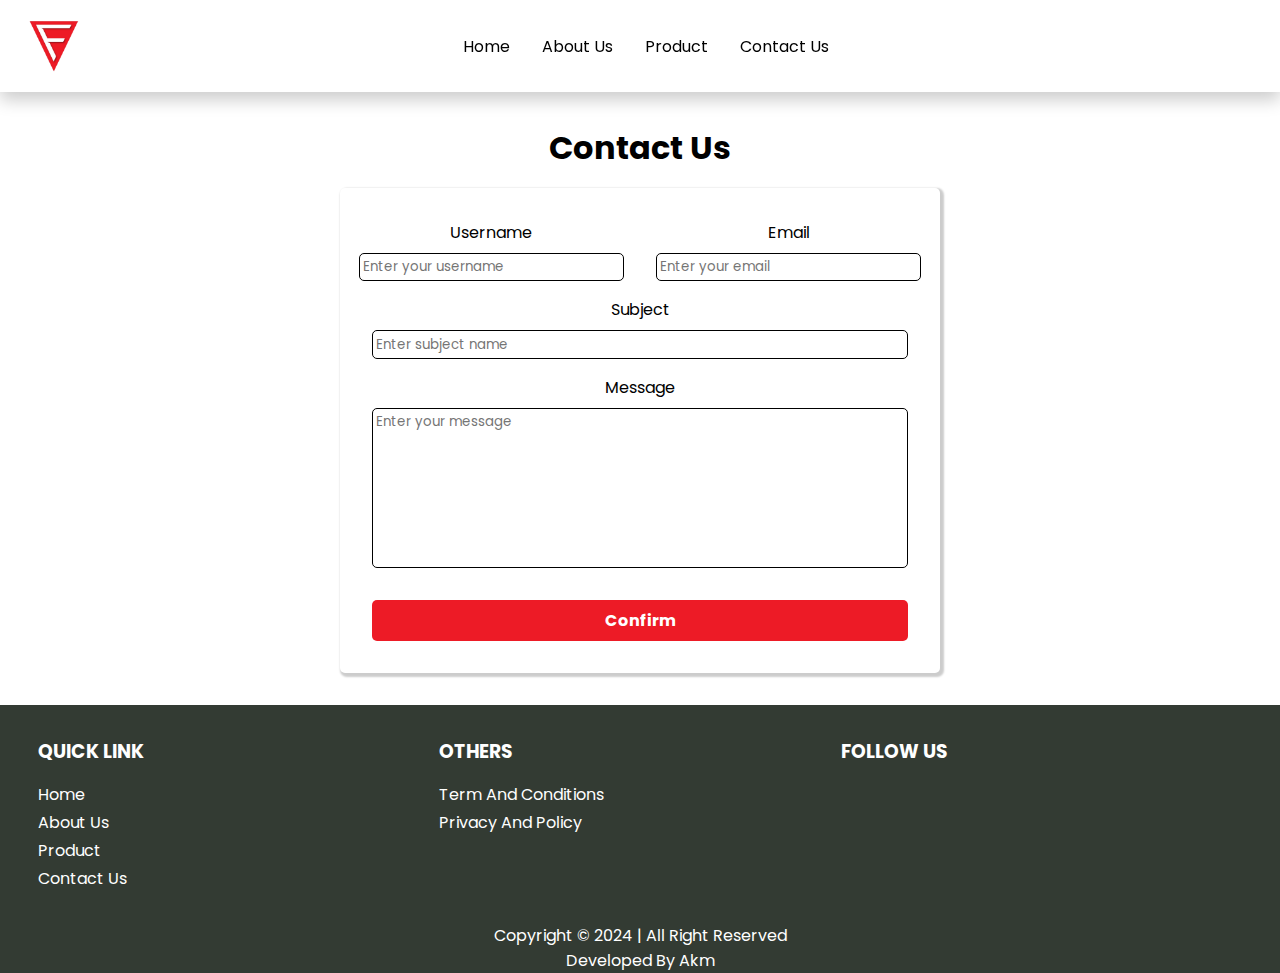
<file: html/contact.html>
<!DOCTYPE html>
<html lang="en">

<head>
    <meta charset="UTF-8">
    <meta name="viewport" content="width=device-width, initial-scale=1.0">
    <title>Contact Us</title>
    <link rel="icon" type="image/png" href="../img/logo.png">
    <link rel="stylesheet" type="text/css" href="../css/style.css">
    <link rel="stylesheet" href="https://cdnjs.cloudflare.com/ajax/libs/font-awesome/6.6.0/css/all.min.css"
        integrity="sha512-Kc323vGBEqzTmouAECnVceyQqyqdsSiqLQISBL29aUW4U/M7pSPA/gEUZQqv1cwx4OnYxTxve5UMg5GT6L4JJg=="
        crossorigin="anonymous" referrerpolicy="no-referrer" />
</head>

<body>
    <header>
        <div class="logo">
            <a href="index.html"><img src="../img/logo.png"></a>
        </div>
        <div class="menu">
            <ul>
                <li><a href="index.html">home</a></li>
                <li><a href="about.html">about us</a></li>
                <li><a href="product.html">product</a></li>
                <li><a href="contact.html">contact us</a></li>
            </ul>
        </div>
        <div class="icon">
            <ul>
                <li><a href="login.html"><i class="fa fa-user"></i></a></li>
                <li><a href="#"><i class="fa fa-heart"></i></a></li>
                <li><a href="#"><i class="fa fa-shopping-cart"></i></a></li>
            </ul>
        </div>
    </header>

    <main class="contact">
        <h1>contact us</h1>
        <section class="contact-container">
            <form>
                <section class="box">
                    <section class="input">
                        <label>username</label>
                        <input type="text" placeholder="Enter your username">
                    </section>
                    <section class="input">
                        <label>email</label>
                        <input type="email" placeholder="Enter your email">
                    </section>
                </section>
                <section class="box1">
                    <section class="input">
                        <label>subject</label>
                        <input type="text" placeholder="Enter subject name">
                    </section>
                </section>
                <section class="box2">
                    <section class="input">
                        <label>Message</label>
                        <textarea maxlength="150" placeholder="Enter your message"></textarea>
                    </section> 
                </section>
                <section class="box3">
                   <input type="submit" value="confirm">
                </section>
            </form>
        </section>
    </main>

    <footer>
        <div class="footerbox">
            <h3>quick link</h3>
            <ul>
                <li><a href="index.html"><i class="fa fa-arrow-right"></i> home</a></li>
                <li><a href="about.html"><i class="fa fa-arrow-right"></i> about us</a></li>
                <li><a href="product.html"><i class="fa fa-arrow-right"></i> product</a></li>
                <li><a href="contact.html"><i class="fa fa-arrow-right"></i> contact us</a></li>
            </ul>
        </div>
        <div class="footerbox">
            <h3>others</h3>
            <ul>
                <li><a href="#"><i class="fa fa-arrow-right"></i> term and conditions</a></li>
                <li><a href="#"><i class="fa fa-arrow-right"></i> privacy and policy</a></li>
            </ul>
        </div>
        <div class="socialbox">
            <h3>follow us</h3>
            <ul>
                <li><a href="https://www.facebook.com/" target="_blank" class="fb"><i class="fab fa-facebook"></i></a>
                </li>
                <li><a href="https://web.telegram.org/a/" target="_blank" class="tg"><i class="fab fa-telegram"></i></a>
                </li>
                <li><a href="https://www.viber.com/en/" target="_blank" class="vb"><i class="fab fa-viber"></i></a></li>
                <li><a href="https://www.instagram.com/" target="_blank" class="in"><i class="fab fa-instagram"></i></a>
                </li>
                <li><a href="https://www.tiktok.com/" target="_blank" class="tik"><i class="fab fa-tiktok"></i></a></li>
            </ul>
        </div>
    </footer>
    <div class="copyright">
        <p>copyright &copy; 2024 | all right reserved</p>
        <p>developed by akm</p>
    </div>
</body>

</html>
</file>
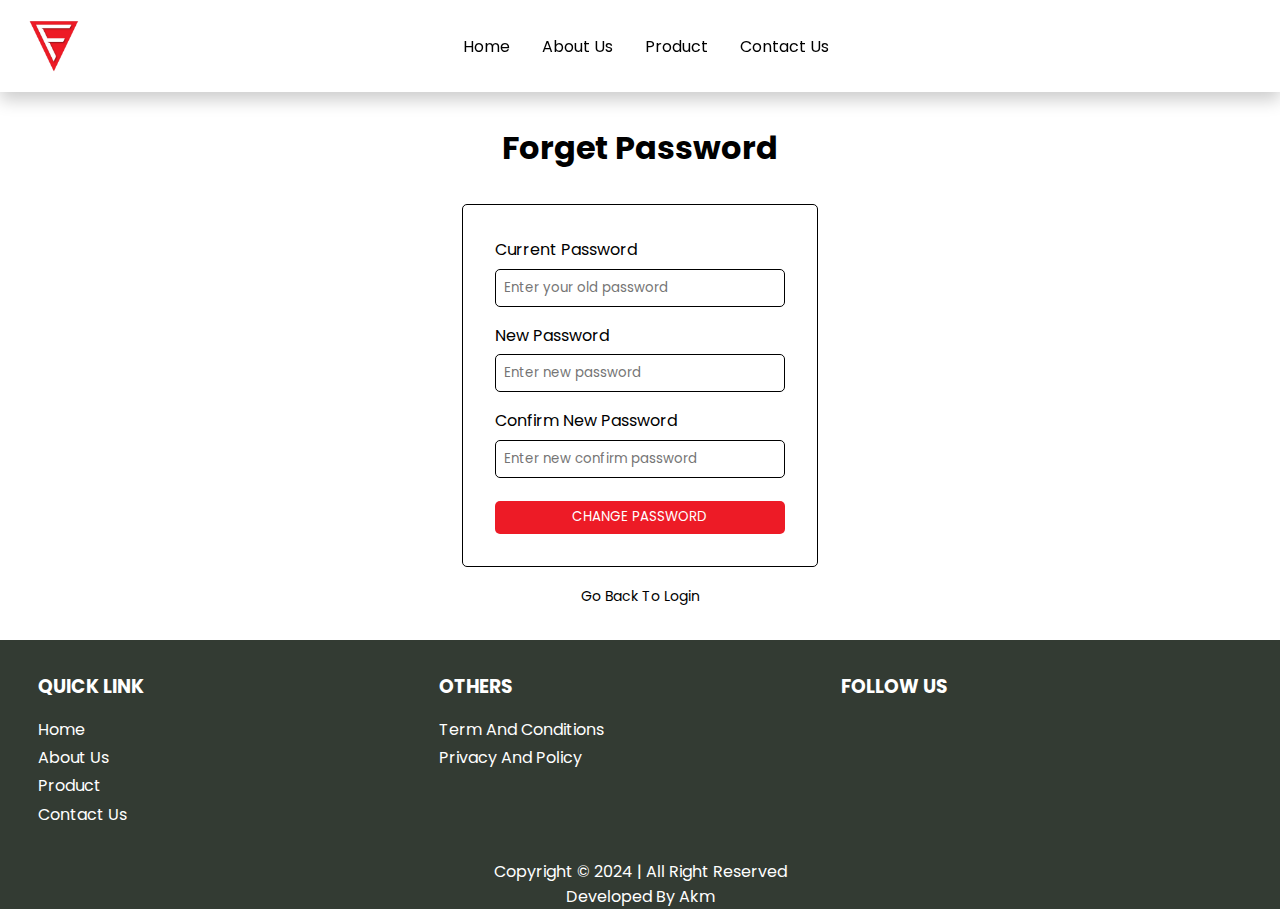
<file: html/forget.html>
<!DOCTYPE html>
<html lang="en">

<head>
    <meta charset="UTF-8">
    <meta name="viewport" content="width=device-width, initial-scale=1.0">
    <title>Forget Password</title>
    <link rel="stylesheet" type="text/css" href="../css/style.css">
    <link rel="stylesheet" href="https://cdnjs.cloudflare.com/ajax/libs/font-awesome/6.6.0/css/all.min.css"
        integrity="sha512-Kc323vGBEqzTmouAECnVceyQqyqdsSiqLQISBL29aUW4U/M7pSPA/gEUZQqv1cwx4OnYxTxve5UMg5GT6L4JJg=="
        crossorigin="anonymous" referrerpolicy="no-referrer" />
</head>

<body>
    <header>
        <div class="logo">
            <a href="index.html"><img src="../img/logo.png"></a>
        </div>
        <div class="menu">
            <ul>
                <li><a href="index.html">home</a></li>
                <li><a href="about.html">about us</a></li>
                <li><a href="product.html">product</a></li>
                <li><a href="contact.html">contact us</a></li>
            </ul>
        </div>
        <div class="icon">
            <ul>
                <li><a href="login.html"><i class="fa fa-user"></i></a></li>
                <li><a href="#"><i class="fa fa-heart"></i></a></li>
                <li><a href="#"><i class="fa fa-shopping-cart"></i></a></li>
            </ul>
        </div>
    </header>

    <main class="forget-password">
        <h1>forget password</h1>
        <form>
            <div class="forget-box">
                <div class="f-input">
                    <label>current password</label>
                    <input type="password" required placeholder="Enter your old password">
                </div>
            </div>
            <div class="forget-box">
                <div class="f-input">
                    <label>new password</label>
                    <input type="password" required placeholder="Enter new password">
                </div>
            </div>
            <div class="forget-box">
                <div class="f-input">
                    <label>confirm new password</label>
                    <input type="password" required placeholder="Enter new confirm password">
                </div>
            </div>
            <div>
                <button class="button">
                    change password
                </button>
            </div>
            </div>
        </form>
        <div class="goback">
            <a href="login.html"><i class="fa fa-arrow-left"></i> go back to login</a>
        </div>
    </main>

    <footer>
        <div class="footerbox">
            <h3>quick link</h3>
            <ul>
                <li><a href="index.html"><i class="fa fa-arrow-right"></i> home</a></li>
                <li><a href="about.html"><i class="fa fa-arrow-right"></i> about us</a></li>
                <li><a href="product.html"><i class="fa fa-arrow-right"></i> product</a></li>
                <li><a href="contact.html"><i class="fa fa-arrow-right"></i> contact us</a></li>
            </ul>
        </div>
        <div class="footerbox">
            <h3>others</h3>
            <ul>
                <li><a href="#"><i class="fa fa-arrow-right"></i> term and conditions</a></li>
                <li><a href="#"><i class="fa fa-arrow-right"></i> privacy and policy</a></li>
            </ul>
        </div>
        <div class="socialbox">
            <h3>follow us</h3>
            <ul>
                <li><a href="https://www.facebook.com/" target="_blank" class="fb"><i class="fab fa-facebook"></i></a>
                </li>
                <li><a href="https://web.telegram.org/a/" target="_blank" class="tg"><i class="fab fa-telegram"></i></a>
                </li>
                <li><a href="https://www.viber.com/en/" target="_blank" class="vb"><i class="fab fa-viber"></i></a></li>
                <li><a href="https://www.instagram.com/" target="_blank" class="in"><i class="fab fa-instagram"></i></a>
                </li>
                <li><a href="https://www.tiktok.com/" target="_blank" class="tik"><i class="fab fa-tiktok"></i></a></li>
            </ul>
        </div>
    </footer>
    <div class="copyright">
        <p>copyright &copy; 2024 | all right reserved</p>
        <p>developed by akm</p>
    </div>
</body>

</html>
</file>
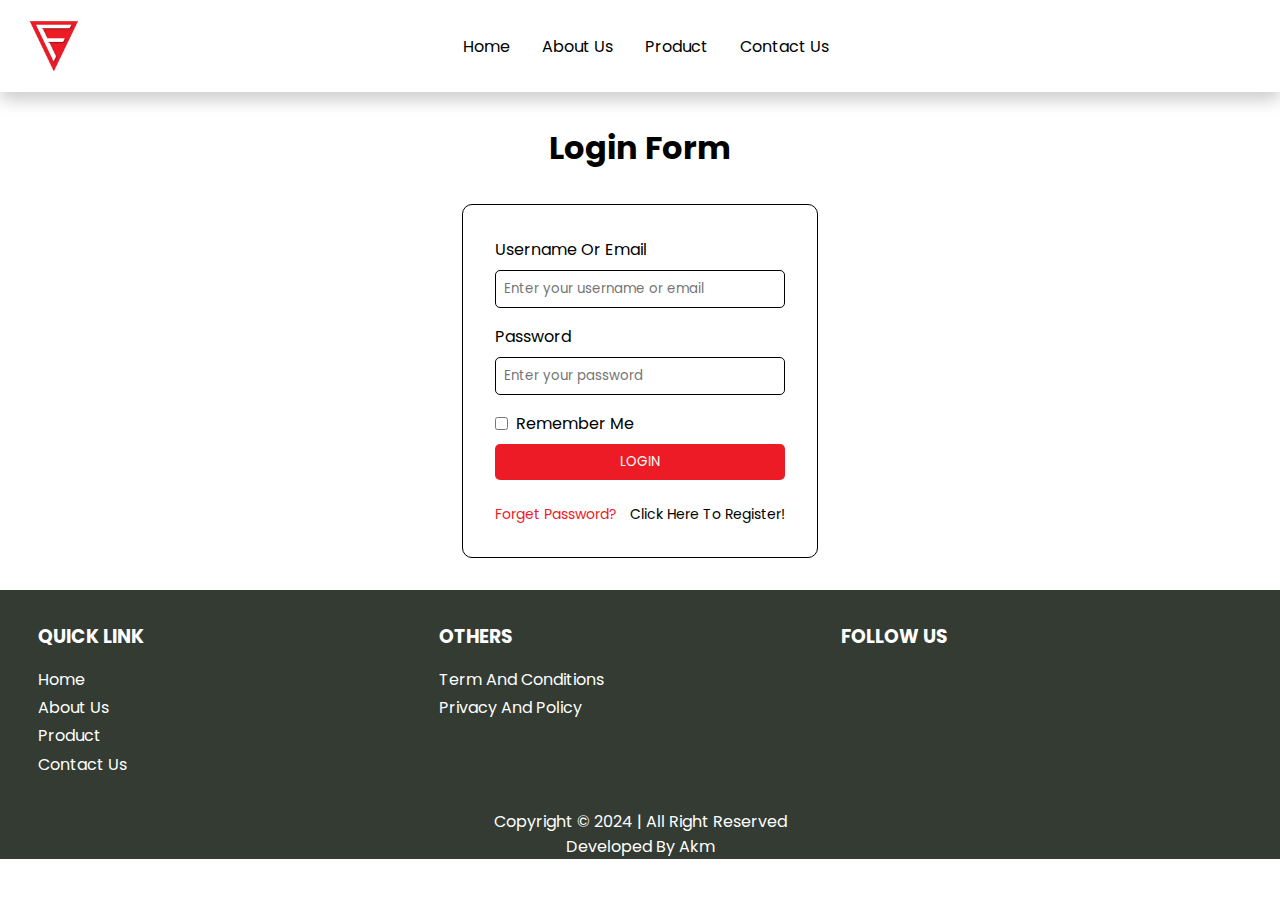
<file: html/login.html>
<!DOCTYPE html>
<html lang="en">

<head>
    <meta charset="UTF-8">
    <meta name="viewport" content="width=device-width, initial-scale=1.0">
    <title>Login</title>
    <link rel="stylesheet" type="text/css" href="../css/style.css">
    <link rel="stylesheet" href="https://cdnjs.cloudflare.com/ajax/libs/font-awesome/6.6.0/css/all.min.css"
        integrity="sha512-Kc323vGBEqzTmouAECnVceyQqyqdsSiqLQISBL29aUW4U/M7pSPA/gEUZQqv1cwx4OnYxTxve5UMg5GT6L4JJg=="
        crossorigin="anonymous" referrerpolicy="no-referrer" />
</head>

<body>
    <header>
        <div class="logo">
            <a href="index.html"><img src="../img/logo.png"></a>
        </div>
        <div class="menu">
            <ul>
                <li><a href="index.html">home</a></li>
                <li><a href="about.html">about us</a></li>
                <li><a href="product.html">product</a></li>
                <li><a href="contact.html">contact us</a></li>
            </ul>
        </div>
        <div class="icon">
            <ul>
                <li><a href="login.html"><i class="fa fa-user"></i></a></li>
                <li><a href="#"><i class="fa fa-heart"></i></a></li>
                <li><a href="#"><i class="fa fa-shopping-cart"></i></a></li>
            </ul>
        </div>
    </header>

    <main class="login">
        <h1>Login Form</h1>
        <form>
            <div class="box">
                <div class="input">
                    <label>username or email</label>
                    <input type="text" required placeholder="Enter your username or email">
                </div>
            </div>
            <div class="box">
                <div class="input">
                    <label>password</label>
                    <input type="password" required placeholder="Enter your password">
                </div>
            </div>
            <div class="remember">
                <input type="checkbox" required id="rm">
                <label for="rm">remember me</label>
            </div>
            <div class="button">
                <button type="submit">Login</button>
            </div>
            <div class="forget">
                <a href="forget.html" class="red">forget Password?</a>
                <a href="register.html">click here to register!</a>
            </div>
        </form>
    </main>

    <footer>
        <div class="footerbox">
            <h3>quick link</h3>
            <ul>
                <li><a href="index.html"><i class="fa fa-arrow-right"></i> home</a></li>
                <li><a href="about.html"><i class="fa fa-arrow-right"></i> about us</a></li>
                <li><a href="product.html"><i class="fa fa-arrow-right"></i> product</a></li>
                <li><a href="contact.html"><i class="fa fa-arrow-right"></i> contact us</a></li>
            </ul>
        </div>
        <div class="footerbox">
            <h3>others</h3>
            <ul>
                <li><a href="#"><i class="fa fa-arrow-right"></i> term and conditions</a></li>
                <li><a href="#"><i class="fa fa-arrow-right"></i> privacy and policy</a></li>
            </ul>
        </div>
        <div class="socialbox">
            <h3>follow us</h3>
            <ul>
                <li><a href="https://www.facebook.com/" target="_blank" class="fb"><i class="fab fa-facebook"></i></a>
                </li>
                <li><a href="https://web.telegram.org/a/" target="_blank" class="tg"><i class="fab fa-telegram"></i></a>
                </li>
                <li><a href="https://www.viber.com/en/" target="_blank" class="vb"><i class="fab fa-viber"></i></a></li>
                <li><a href="https://www.instagram.com/" target="_blank" class="in"><i class="fab fa-instagram"></i></a>
                </li>
                <li><a href="https://www.tiktok.com/" target="_blank" class="tik"><i class="fab fa-tiktok"></i></a></li>
            </ul>
        </div>
    </footer>
    <div class="copyright">
        <p>copyright &copy; 2024 | all right reserved</p>
        <p>developed by akm</p>
    </div>
</body>

</html>
</file>
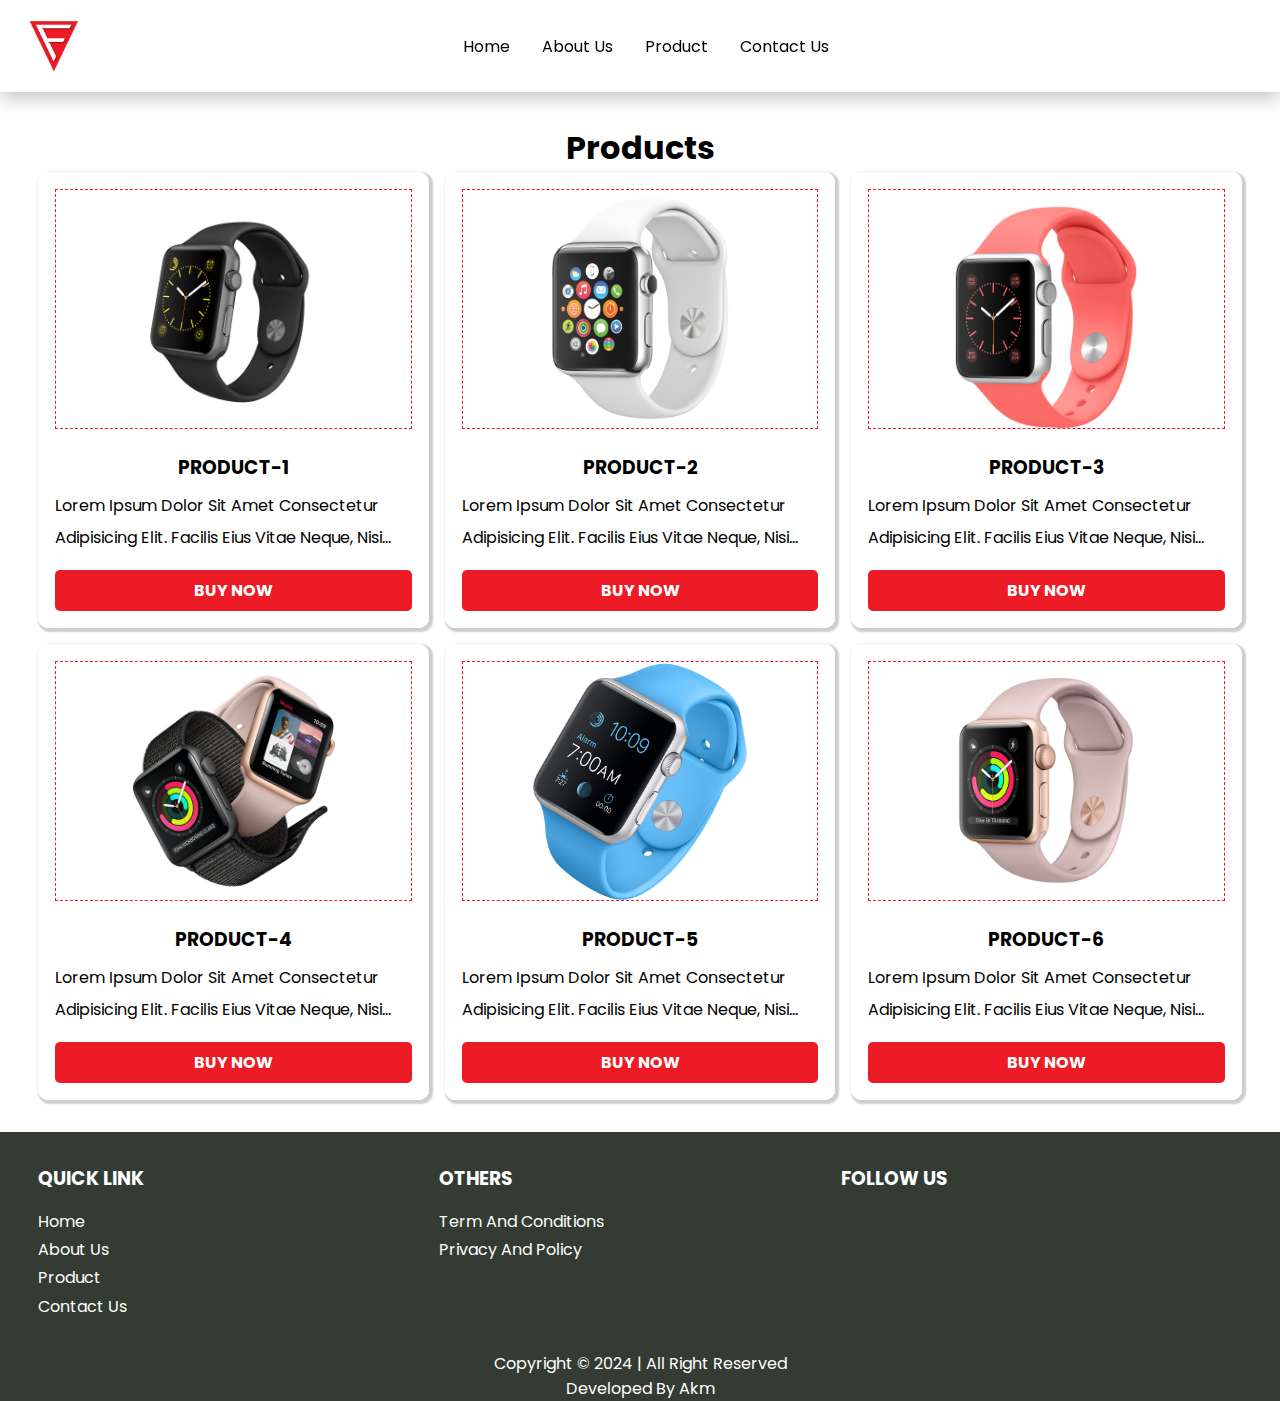
<file: html/product.html>
<!DOCTYPE html>
<html lang="en">
  <head>
    <meta charset="UTF-8" />
    <meta name="viewport" content="width=device-width, initial-scale=1.0" />
    <title>Product</title>
    <link rel="stylesheet" type="text/css" href="../css/style.css" />
    <link
      rel="stylesheet"
      href="https://cdnjs.cloudflare.com/ajax/libs/font-awesome/6.6.0/css/all.min.css"
      integrity="sha512-Kc323vGBEqzTmouAECnVceyQqyqdsSiqLQISBL29aUW4U/M7pSPA/gEUZQqv1cwx4OnYxTxve5UMg5GT6L4JJg=="
      crossorigin="anonymous"
      referrerpolicy="no-referrer"
    />
    <link href="https://unpkg.com/aos@2.3.1/dist/aos.css" rel="stylesheet" />
  </head>

  <body>
    <header>
      <div class="logo">
        <a href="index.html"><img src="../img/logo.png" /></a>
      </div>
      <div class="menu">
        <ul>
          <li><a href="index.html">home</a></li>
          <li><a href="about.html">about us</a></li>
          <li><a href="product.html">product</a></li>
          <li><a href="contact.html">contact us</a></li>
        </ul>
      </div>
      <div class="icon">
        <ul>
          <li>
            <a href="login.html"><i class="fa fa-user"></i></a>
          </li>
          <li>
            <a href="#"><i class="fa fa-heart"></i></a>
          </li>
          <li>
            <a href="#"><i class="fa fa-shopping-cart"></i></a>
          </li>
        </ul>
      </div>
    </header>

    <main class="product">
      <h1>products</h1>
      <div class="product-container">
        <div class="box">
          <div class="image">
            <img src="../img/watch(1).png" alt="Watch1" />
          </div>
          <div class="detail">
            <h3>product-1</h3>
            <p>
              Lorem ipsum dolor sit amet consectetur adipisicing elit. Facilis
              eius vitae neque, nisi excepturi porro voluptate rem, libero, ut
              repellat cum in accusantium unde minima repudiandae! Nam ipsa
              quidem nostrum.
            </p>
          </div>
          <a href="#">buy now</a>
        </div>
        <div class="box">
          <div class="image">
            <img src="../img/watch(2).png" alt="Watch2" />
          </div>
          <div class="detail">
            <h3>product-2</h3>
            <p>
              Lorem ipsum dolor sit amet consectetur adipisicing elit. Facilis
              eius vitae neque, nisi excepturi porro voluptate rem, libero, ut
              repellat cum in accusantium unde minima repudiandae! Nam ipsa
              quidem nostrum.
            </p>
          </div>
          <a href="#">buy now</a>
        </div>
        <div class="box">
          <div class="image">
            <img src="../img/watch(3).png" alt="Watch3" />
          </div>
          <div class="detail">
            <h3>product-3</h3>
            <p>
              Lorem ipsum dolor sit amet consectetur adipisicing elit. Facilis
              eius vitae neque, nisi excepturi porro voluptate rem, libero, ut
              repellat cum in accusantium unde minima repudiandae! Nam ipsa
              quidem nostrum.
            </p>
          </div>
          <a href="#">buy now</a>
        </div>
        <div class="box">
          <div class="image">
            <img src="../img/watch(4).png" alt="Watch4" />
          </div>
          <div class="detail">
            <h3>product-4</h3>
            <p>
              Lorem ipsum dolor sit amet consectetur adipisicing elit. Facilis
              eius vitae neque, nisi excepturi porro voluptate rem, libero, ut
              repellat cum in accusantium unde minima repudiandae! Nam ipsa
              quidem nostrum.
            </p>
          </div>
          <a href="#">buy now</a>
        </div>
        <div class="box">
          <div class="image">
            <img src="../img/watch(5).png" alt="Watch5" />
          </div>
          <div class="detail">
            <h3>product-5</h3>
            <p>
              Lorem ipsum dolor sit amet consectetur adipisicing elit. Facilis
              eius vitae neque, nisi excepturi porro voluptate rem, libero, ut
              repellat cum in accusantium unde minima repudiandae! Nam ipsa
              quidem nostrum.
            </p>
          </div>
          <a href="#">buy now</a>
        </div>
        <div class="box">
          <div class="image">
            <img src="../img/watch(6).png" alt="Watch6" />
          </div>
          <div class="detail">
            <h3>product-6</h3>
            <p>
              Lorem ipsum dolor sit amet consectetur adipisicing elit. Facilis
              eius vitae neque, nisi excepturi porro voluptate rem, libero, ut
              repellat cum in accusantium unde minima repudiandae! Nam ipsa
              quidem nostrum.
            </p>
          </div>
          <a href="#">buy now</a>
        </div>
      </div>
    </main>

    <footer>
      <div class="footerbox">
        <h3>quick link</h3>
        <ul>
          <li>
            <a href="index.html"><i class="fa fa-arrow-right"></i> home</a>
          </li>
          <li>
            <a href="about.html"><i class="fa fa-arrow-right"></i> about us</a>
          </li>
          <li>
            <a href="product.html"><i class="fa fa-arrow-right"></i> product</a>
          </li>
          <li>
            <a href="contact.html"
              ><i class="fa fa-arrow-right"></i> contact us</a
            >
          </li>
        </ul>
      </div>
      <div class="footerbox">
        <h3>others</h3>
        <ul>
          <li>
            <a href="#"
              ><i class="fa fa-arrow-right"></i> term and conditions</a
            >
          </li>
          <li>
            <a href="#"><i class="fa fa-arrow-right"></i> privacy and policy</a>
          </li>
        </ul>
      </div>
      <div class="socialbox">
        <h3>follow us</h3>
        <ul>
          <li>
            <a href="https://www.facebook.com/" target="_blank" class="fb"
              ><i class="fab fa-facebook"></i
            ></a>
          </li>
          <li>
            <a href="https://web.telegram.org/a/" target="_blank" class="tg"
              ><i class="fab fa-telegram"></i
            ></a>
          </li>
          <li>
            <a href="https://www.viber.com/en/" target="_blank" class="vb"
              ><i class="fab fa-viber"></i
            ></a>
          </li>
          <li>
            <a href="https://www.instagram.com/" target="_blank" class="in"
              ><i class="fab fa-instagram"></i
            ></a>
          </li>
          <li>
            <a href="https://www.tiktok.com/" target="_blank" class="tik"
              ><i class="fab fa-tiktok"></i
            ></a>
          </li>
        </ul>
      </div>
    </footer>
    <div class="copyright">
      <p>copyright &copy; 2024 | all right reserved</p>
      <p>developed by akm</p>
    </div>
    <script src="https://unpkg.com/aos@2.3.1/dist/aos.js"></script>
    <script>
      AOS.init();
    </script>
  </body>
</html>
</file>
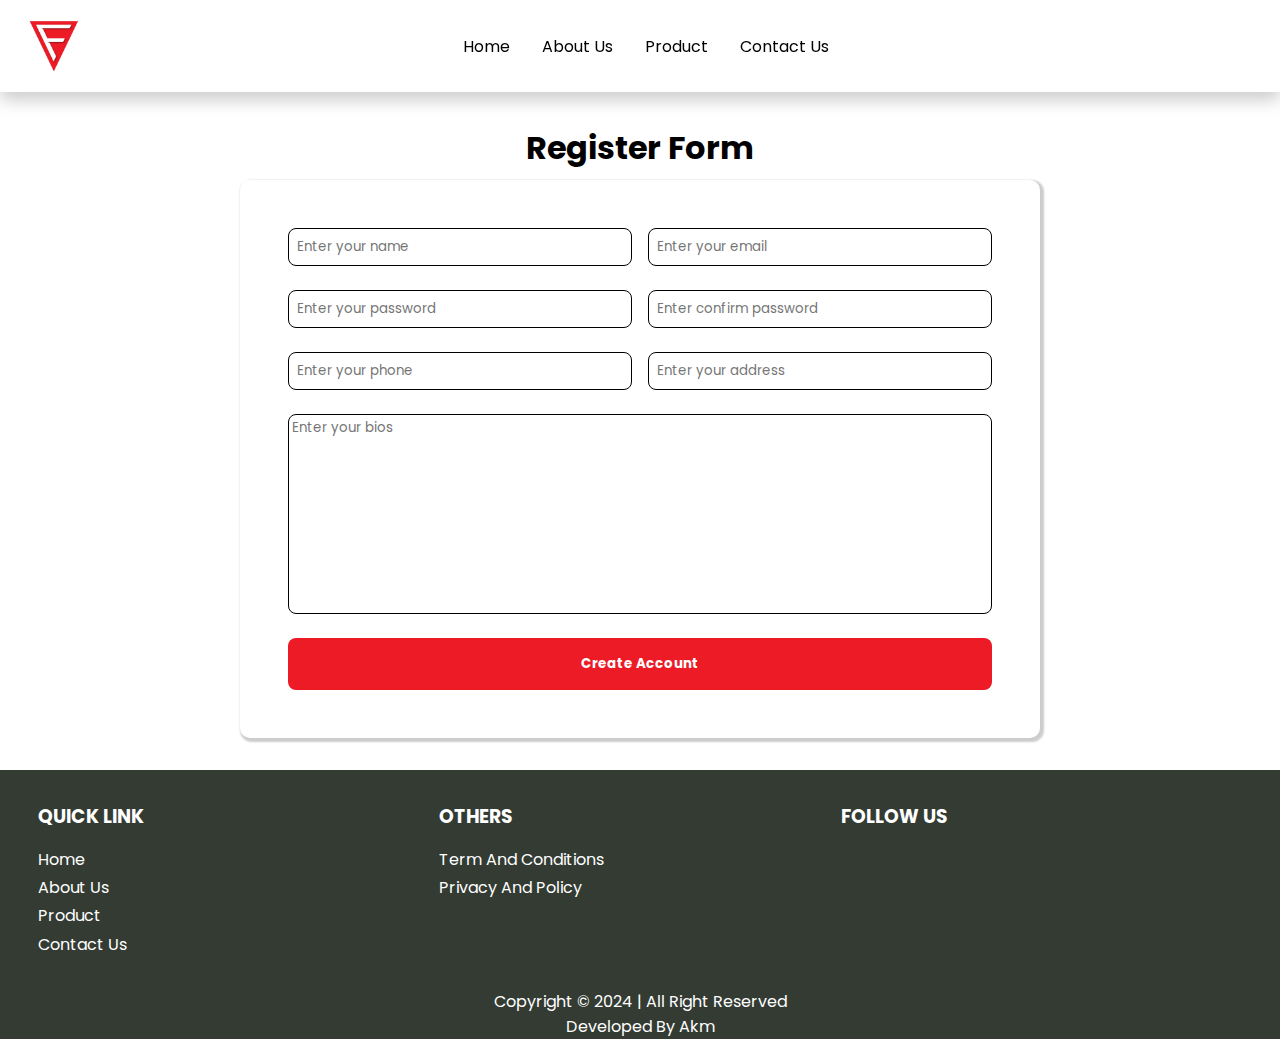
<file: html/register.html>
<!DOCTYPE html>
<html lang="en">

<head>
    <meta charset="UTF-8">
    <meta name="viewport" content="width=device-width, initial-scale=1.0">
    <title>Register</title>
    <link rel="stylesheet" type="text/css" href="../css/style.css">
    <link rel="stylesheet" href="https://cdnjs.cloudflare.com/ajax/libs/font-awesome/6.6.0/css/all.min.css"
        integrity="sha512-Kc323vGBEqzTmouAECnVceyQqyqdsSiqLQISBL29aUW4U/M7pSPA/gEUZQqv1cwx4OnYxTxve5UMg5GT6L4JJg=="
        crossorigin="anonymous" referrerpolicy="no-referrer" />
</head>

<body>
    <header>
        <div class="logo">
            <a href="index.html"><img src="../img/logo.png"></a>
        </div>
        <div class="menu">
            <ul>
                <li><a href="index.html">home</a></li>
                <li><a href="about.html">about us</a></li>
                <li><a href="product.html">product</a></li>
                <li><a href="contact.html">contact us</a></li>
            </ul>
        </div>
        <div class="icon">
            <ul>
                <li><a href="login.html"><i class="fa fa-user"></i></a></li>
                <li><a href="#"><i class="fa fa-heart"></i></a></li>
                <li><a href="#"><i class="fa fa-shopping-cart"></i></a></li>
            </ul>
        </div>
    </header>

    <main class="register">
        <h1>register form</h1>
        <div class="register-container">
        <form>
            <div class="box">
                <input type="text" placeholder="Enter your name">
                <input type="text" placeholder="Enter your email">
            </div>
            <div class="box">
                <input type="password" placeholder="Enter your password">
                <input type="password" placeholder="Enter confirm password">
            </div>
            <div class="box">
                <input type="number" placeholder="Enter your phone">
                <input type="text" placeholder="Enter your address">
            </div>
            <div class="box">
                <textarea placeholder="Enter your bios"></textarea>
            </div>
            <div class="box">
                <button type="submit">Create Account</button>
            </div>
        </form>
        </div>
    </main>

    <footer>
        <div class="footerbox">
            <h3>quick link</h3>
            <ul>
                <li><a href="index.html"><i class="fa fa-arrow-right"></i> home</a></li>
                <li><a href="about.html"><i class="fa fa-arrow-right"></i> about us</a></li>
                <li><a href="product.html"><i class="fa fa-arrow-right"></i> product</a></li>
                <li><a href="contact.html"><i class="fa fa-arrow-right"></i> contact us</a></li>
            </ul>
        </div>
        <div class="footerbox">
            <h3>others</h3>
            <ul>
                <li><a href="#"><i class="fa fa-arrow-right"></i> term and conditions</a></li>
                <li><a href="#"><i class="fa fa-arrow-right"></i> privacy and policy</a></li>
            </ul>
        </div>
        <div class="socialbox">
            <h3>follow us</h3>
            <ul>
                <li><a href="https://www.facebook.com/" target="_blank" class="fb"><i class="fab fa-facebook"></i></a>
                </li>
                <li><a href="https://web.telegram.org/a/" target="_blank" class="tg"><i class="fab fa-telegram"></i></a>
                </li>
                <li><a href="https://www.viber.com/en/" target="_blank" class="vb"><i class="fab fa-viber"></i></a></li>
                <li><a href="https://www.instagram.com/" target="_blank" class="in"><i class="fab fa-instagram"></i></a>
                </li>
                <li><a href="https://www.tiktok.com/" target="_blank" class="tik"><i class="fab fa-tiktok"></i></a></li>
            </ul>
        </div>
    </footer>
    <div class="copyright">
        <p>copyright &copy; 2024 | all right reserved</p>
        <p>developed by akm</p>
    </div>
</body>

</html>
</file>
<file: css/style.css>
@import url("https://fonts.googleapis.com/css2?family=Poppins:ital,wght@0,100;0,200;0,300;0,400;0,500;0,600;0,700;0,800;0,900;1,100;1,200;1,300;1,400;1,500;1,600;1,700;1,800;1,900&display=swap");
* {
  margin: 0;
  padding: 0;
  box-sizing: border-box;
  font-family: "Poppins", sans-serif;
  list-style-type: none;
  text-decoration: none;
  border: none;
  outline: none;
}
main {
  padding: 2rem 3%;
}
::selection {
  color: #ffffff;
  background-color: #ed1b26;
}
::-webkit-inner-spin-button {
  display: none;
}
::-webkit-scrollbar {
  width: 10px;
  height: 5px;
}
::-webkit-scrollbar-thumb {
  background-color: #ed1b26;
  border-radius: 5px;
}
::-webkit-scrollbar-track {
  background-color: #eee;
}
.mywrapper {
  box-shadow: 2px 2px 2px 2px rgb(0, 0, 0, 0.2);
  border-radius: 5px;
}
.myslider {
  width: 100%;
  height: 30rem !important;
}
.myslider img {
  width: 100%;
  height: 100%;
  object-fit: contain;
}
header {
  display: flex;
  justify-content: space-between;
  align-items: center;
  text-decoration: none;
  padding: 1rem 1.5rem;
  box-shadow: 0 0.5rem 1rem rgb(0, 0, 0, 0.2);
  position: sticky;
  background-color: #ffffff;
  top: 0;
  left: 0;
  right: 0;
  z-index: 1000;
}
header .logo {
  width: 60px;
  height: 60px;
}
header .logo img {
  width: 100%;
  height: 100%;
  object-fit: contain;
}
header .logo img:hover {
  width: 70px;
  height: 70px;
  transition: 0.2s ease-in-out;
  rotate: 15deg;
}
header .menu ul,
header .icon ul {
  display: flex;
  gap: 0.5 rem;
}
header .menu ul li {
  text-transform: capitalize;
  padding: 0.5rem 1rem;
  border-radius: 5px;
  transition: 0.5s ease-in-out;
}
header .menu ul li:hover,
header .icon ul li:hover {
  background-color: #ed1b26;
}
header .menu ul li:hover a,
header .icon ul li:hover a {
  color: #ffffff;
}
header .menu ul li a,
header .icon ul li a {
  color: #000000;
  transition: 0.5s ease-in-out;
}
header .icon ul li {
  padding: 0.5rem;
  border-radius: 50%;
  position: relative;
}
header .icon ul li span {
  display: none;
}
header .icon ul li:hover span {
  display: block;
  position: absolute;
  bottom: -50px;
  left: -7px;
  color: #ffffff;
  background: #ed1b26;
  padding: 5px;
  border-radius: 5px;
}
.humbarger {
  display: none;
}
/* Footer */
footer {
  background-color: #333b33;
  display: grid;
  grid-template-columns: repeat(3, 1fr);
  padding: 2rem 3%;
}
footer .footerbox,
footer .socialbox {
  display: flex;
  flex-direction: column;
  gap: 1rem;
}
footer .footerbox h3,
footer .socialbox h3 {
  color: #ffffff;
  text-transform: uppercase;
}
footer .footerbox ul {
  display: flex;
  flex-direction: column;
  gap: 0.2rem;
}
footer .footerbox ul li a:hover,
footer .socialbox ul li a:hover {
  margin-left: 0.5rem;
  color: #ed1b26;
  letter-spacing: 2px;
}
footer .footerbox ul li a,
footer .socialbox ul li a {
  color: #ffffff;
  text-transform: capitalize;
  transition: 0.3s ease-in-out;
}
footer .socialbox ul {
  display: flex;
  gap: 0.5rem;
}
footer .socialbox ul li a.fb {
  color: #1877f2;
}
footer .socialbox ul li a.tg {
  color: #0088cc;
}
footer .socialbox ul li a.vb {
  color: #7360f2;
}
footer .socialbox ul li a.in {
  color: #feda77;
}
footer .socialbox ul li a.tik {
  color: #25f4ee;
}
.copyright {
  width: 100%;
  text-align: center;
  text-transform: capitalize;
  color: #ffffff;
  background-color: #333b33;
}
/* Login Page */
.login h1 {
  text-align: center;
  margin-bottom: 2rem;
}
.login form {
  border: 1px solid #000000;
  max-width: 22.22rem;
  margin: 0 auto;
  border-radius: 10px;
  padding: 2rem;
}
.login form .box {
  width: 100%;
  margin-bottom: 1rem;
}
.login form .box .input {
  display: flex;
  flex-direction: column;
  gap: 0.5rem;
}
.login form .box .input label {
  text-transform: capitalize;
}
.login form .box .input input {
  border: 1px solid #000000;
  border-radius: 5px;
  padding: 0.5rem;
}
.login form .box .input input:focus {
  border: 1px dashed #ed1b26;
}
.login form .remember {
  display: flex;
  gap: 0.5rem;
}
.login form .remember label {
  text-transform: capitalize;
}
.login form .button {
  width: 100%;
}
.login form .button button {
  background-color: #ed1b26;
  width: 100%;
  padding: 0.5rem;
  border-radius: 5px;
  color: #ffffff;
  cursor: pointer;
  margin-top: 0.5rem;
  text-transform: uppercase;
  transition: 0.3s ease-in-out;
}
.login form .button button:hover {
  background: white;
  color: #ed1b26;
  letter-spacing: 0.5rem;
}
.login form .forget {
  display: flex;
  justify-content: space-between;
  align-items: center;
  margin-top: 1.5em;
}
.login form .forget a {
  text-transform: capitalize;
  font-size: 14px;
  color: #000000;
}
.login form .forget a.red {
  color: #ed1b26;
}
/* Forget Password Page */
.forget-password h1 {
  text-transform: capitalize;
  text-align: center;
  margin-bottom: 1em;
}
.forget-password form {
  border: 1px solid;
  max-width: 22.22rem;
  margin: 0% auto;
  padding: 2rem;
  border-radius: 5px;
  margin-bottom: 1em;
}
.forget-password form .forget-box {
  width: 100%;
  margin-bottom: 1em;
}
.forget-password form .forget-box .f-input {
  display: flex;
  flex-direction: column;
}
.forget-password form .forget-box label {
  text-transform: capitalize;
}
.forget-password form .forget-box input {
  border: 1px solid;
  border-radius: 5px;
  margin-top: 0.5em;
  padding: 0.5rem;
}
.forget-password form .forget-box input:focus {
  border: 1px dashed #ed1b26;
}
.forget-password form .button {
  width: 100%;
  padding: 0.5em;
  border-radius: 5px;
  color: #ffffff;
  background: #ed1b26;
  transition: 0.2s ease-in-out;
  text-transform: uppercase;
  margin-top: 0.5em;
  cursor: pointer;
}
.forget-password form .button:hover {
  background: #ffffff;
  color: #000000;
  letter-spacing: 0.5em;
}
.goback {
  text-align: center;
  transition: 0.5s ease-in-out;
}
.goback:hover {
  rotate: 360deg;
}
.goback a {
  color: #000000;
  font-size: 14px;
  text-transform: capitalize;
  transition: 0.2s ease-in-out;
}
.goback a:hover {
  color: #ed1b26;
  font-size: 16px;
}
/* Product Page */
.product h1 {
  text-transform: capitalize;
  text-align: center;
}
.product .product-container {
  display: grid;
  grid-template-columns: repeat(3, minmax(0, 1fr));
  gap: 1rem;
}
.product .product-container .box {
  box-shadow: 2px 2px 2px 2px rgb(0, 0, 0, 0.2);
  border: 1px solid white;
  padding: 1rem;
  border-radius: 10px;
  text-align: center;
}
.product .product-container .box .image {
  width: 100%;
  height: 15rem;
  overflow: hidden;
}
.product .product-container .box .image img {
  width: 100%;
  height: 100%;
  object-fit: contain;
  border: 1px dashed #ed1b26;
  transition: 0.3s ease-in-out;
}
.product .product-container .box:hover .image img {
  /* transform: scale(1.5); */
  transform: rotate(360deg);
}
.product .product-container .box .detail {
  margin-top: 1.5rem;
  margin-bottom: 0.5rem;
}
.product .product-container .box .detail h3 {
  text-transform: uppercase;
  margin-bottom: 0.5rem;
}
.product .product-container .box {
  text-transform: capitalize;
}
.product .product-container .box .detail p {
  line-height: 2;
  text-align: left;
  margin-bottom: 1rem;
  /* white-space: nowrap; */
  display: -webkit-box;
  line-clamp: 2;
  -webkit-line-clamp: 2;
  -webkit-box-orient: vertical;
  overflow-y: hidden;
}
.product .product-container .box a {
  width: 100%;
  display: flex;
  justify-content: center;
  background: #ed1b26;
  color: #ffffff;
  padding: 0.5rem;
  font-weight: 700;
  text-transform: uppercase !important;
  border-radius: 5px;
}
/* About Us Page */
.about h1 {
  text-transform: capitalize;
  text-align: center;
}
.about .about-container {
  display: flex;
  flex-direction: column;
  gap: 2rem;
}
.about .about-container .box {
  display: flex;
  align-items: flex-start;
  gap: 2rem;
}
.about .about-container .box:nth-child(even) {
  flex-direction: row-reverse;
}
.about .about-container .box .image {
  width: 50%;
}
.about .about-container .box .image img {
  width: 100%;
  height: 100%;
  object-fit: cover;
  border-radius: 5px;
}
.about .about-container .box .text {
  display: flex;
  flex-direction: column;
  gap: 2rem;
  width: 50%;
  text-transform: capitalize;
}
.about .about-container .box .text h2 {
  font-size: 3rem;
}
.about .about-container .box .text p {
  font-size: 1.2rem;
}
.about .about-container .box .text a {
  background: #ed1b26;
  text-transform: uppercase !important;
  padding: 0.5rem 1rem;
  color: #ffffff;
  border-radius: 10px;
  max-width: fit-content;
}
/* Register Page */
.register h1 {
  text-align: center;
  text-transform: capitalize;
  margin-bottom: 0.5rem;
}
.register .register-container {
  width: 100%;
}
.register .register-container form {
  max-width: 800px;
  margin: 0% auto;
  box-shadow: 2px 2px 2px 2px rgb(0, 0, 0, 0.2);
  border-radius: 10px;
  padding: 3rem;
}
.register .register-container form .box {
  margin-bottom: 1.5rem;
  display: flex;
  align-items: center;
  gap: 1rem;
}
.register .register-container form .box:last-child {
  margin-bottom: 0;
}
.register .register-container form .box input {
  width: 50%;
  border: 1px solid #000000;
  border-radius: 8px;
  padding: 0.5rem;
}
.register .register-container form .box input:focus {
  border: 1px dashed #ed1b26;
}
.register .register-container form .box textarea {
  width: 100%;
  border: 1px solid #000000;
  border-radius: 8px;
  padding: 0.2rem;
  height: 200px;
  resize: none;
}
.register .register-container form .box textarea:focus {
  border: 1px dashed #ed1b26;
}
.register .register-container form .box button {
  background: #ed1b26;
  color: #ffffff;
  border-radius: 8px;
  width: 100%;
  padding: 1rem;
  font-weight: 700;
  cursor: pointer;
}
.register .register-container form .box button:hover {
  background: #ffffff;
  color: #000000;
  letter-spacing: 2px;
}
/* Contact Us Page */
.contact h1 {
  text-align: center;
  text-transform: capitalize;
  margin-bottom: 0.5em;
}
.contact .contact-container form {
  margin: 0% auto;
  box-shadow: 2px 2px 2px 2px rgba(0, 0, 0, 0.2);
  max-width: 600px;
  padding: 2rem;
  border-radius: 5px;
}
.contact .contact-container form .box {
  display: flex;
  justify-content: center;
  align-items: center;
  gap: 2rem;
}
.contact .contact-container form .box .input {
  display: flex;
  flex-direction: column;
  width: 50%;
  margin-bottom: 1rem;
}
.contact .contact-container form .box .input label {
  text-align: center;
  text-transform: capitalize;
}
.contact .contact-container form .box .input input {
  border: 1px solid #000000;
  border-radius: 5px;
  padding: 0.2rem;
  margin-top: 0.5rem;
  transition: 0.3 ease-in-out;
}
.contact .contact-container form .box .input input:focus {
  border: 1px dashed #ed1b26;
}
.contact .contact-container form .box1 {
  display: flex;
  justify-content: center;
  align-items: center;
  gap: 2rem;
}
.contact .contact-container form .box1 .input {
  display: flex;
  flex-direction: column;
  width: 100%;
  margin-bottom: 1rem;
}
.contact .contact-container form .box1 .input label {
  text-align: center;
  text-transform: capitalize;
}
.contact .contact-container form .box1 .input input {
  border: 1px solid #000000;
  border-radius: 5px;
  padding: 0.2rem;
  margin-top: 0.5rem;
  transition: 0.3s ease-in-out;
}
.contact .contact-container form .box1 .input input:focus {
  border: 1px dashed #ed1b26;
}
.contact .contact-container form .box2 .input {
  display: flex;
  flex-direction: column;
  width: 100%;
  gap: 0.5rem;
  margin-bottom: 1rem;
}
.contact .contact-container form .box2 .input label {
  text-align: center;
  text-transform: capitalize;
}
.contact .contact-container form .box2 .input textarea {
  border: 1px solid #000000;
  border-radius: 5px;
  height: 10rem;
  resize: none;
  margin-bottom: 1rem;
  padding: 0.2rem;
  transition: 0.3s ease-in-out;
}
.contact .contact-container form .box2 .input textarea:focus {
  border: 1px dashed #ed1b26;
}
.contact .contact-container form .box3 input {
  width: 100%;
  padding: 0.5rem;
  border-radius: 5px;
  background: #ed1b26;
  color: #ffffff;
  text-transform: capitalize;
  font-weight: 700;
  font-size: medium;
  cursor: pointer;
  transition: 0.3s ease-in-out;
}
.contact .contact-container form .box3 input:hover {
  background: #ffffff;
  color: #000000;
  letter-spacing: 2px;
}
/* Animation */
.heartbeat {
  -webkit-animation: heartbeat 1.5s ease-in-out infinite both;
  animation: heartbeat 1.5s ease-in-out infinite both;
}
/* ----------------------------------------------
 * Generated by Animista on 2024-12-14 10:15:56
 * Licensed under FreeBSD License.
 * See http://animista.net/license for more info. 
 * w: http://animista.net, t: @cssanimista
 * ---------------------------------------------- */

/**
 * ----------------------------------------
 * animation heartbeat
 * ----------------------------------------
 */
@-webkit-keyframes heartbeat {
  from {
    -webkit-transform: scale(1);
    transform: scale(1);
    -webkit-transform-origin: center center;
    transform-origin: center center;
    -webkit-animation-timing-function: ease-out;
    animation-timing-function: ease-out;
  }
  10% {
    -webkit-transform: scale(0.91);
    transform: scale(0.91);
    -webkit-animation-timing-function: ease-in;
    animation-timing-function: ease-in;
  }
  17% {
    -webkit-transform: scale(0.98);
    transform: scale(0.98);
    -webkit-animation-timing-function: ease-out;
    animation-timing-function: ease-out;
  }
  33% {
    -webkit-transform: scale(0.87);
    transform: scale(0.87);
    -webkit-animation-timing-function: ease-in;
    animation-timing-function: ease-in;
  }
  45% {
    -webkit-transform: scale(1);
    transform: scale(1);
    -webkit-animation-timing-function: ease-out;
    animation-timing-function: ease-out;
  }
}
@keyframes heartbeat {
  from {
    -webkit-transform: scale(1);
    transform: scale(1);
    -webkit-transform-origin: center center;
    transform-origin: center center;
    -webkit-animation-timing-function: ease-out;
    animation-timing-function: ease-out;
  }
  10% {
    -webkit-transform: scale(0.91);
    transform: scale(0.91);
    -webkit-animation-timing-function: ease-in;
    animation-timing-function: ease-in;
  }
  17% {
    -webkit-transform: scale(0.98);
    transform: scale(0.98);
    -webkit-animation-timing-function: ease-out;
    animation-timing-function: ease-out;
  }
  33% {
    -webkit-transform: scale(0.87);
    transform: scale(0.87);
    -webkit-animation-timing-function: ease-in;
    animation-timing-function: ease-in;
  }
  45% {
    -webkit-transform: scale(1);
    transform: scale(1);
    -webkit-animation-timing-function: ease-out;
    animation-timing-function: ease-out;
  }
}
/* Media Quries */
@media screen and (max-width: 1024px) {
  .about .about-container .box .text h2 {
    font-size: 2.5rem;
  }
  .about .about-container .box .text p {
    font-size: 1rem;
  }
}
@media screen and (max-width: 768px) {
  .myslider {
    width: 100%;
    height: 22rem !important;
  }
  footer {
    grid-template-columns: repeat(2, 1fr);
    gap: 1.5rem;
  }
  .about .about-container .box {
    flex-wrap: wrap;
  }
  .about .about-container .box .image {
    width: 100%;
  }
  .about .about-container .box .text {
    width: 100%;
  }
  .about .about-container {
    grid-template-columns: repeat(2, minmax(0, 1fr));
  }
  header #menu {
    display: none;
  }
  .humbarger {
    display: block;
  }
}
@media screen and (max-width: 600px) {
  .myslider {
    height: 15rem !important;
  }
  .swiper-button-next,
  .swiper-button-prev {
    display: none !important;
  }
  footer {
    grid-template-columns: repeat(1, 1fr);
  }
  .product .product-container {
    grid-template-columns: repeat(1, 1fr);
  }
  .register .register-container form .box {
    display: flex;
    flex-direction: column;
  }
  .register .register-container form .box input{
    width: 100%;
  }
  .humbarger {
    display: block;
  }
}
</file>
